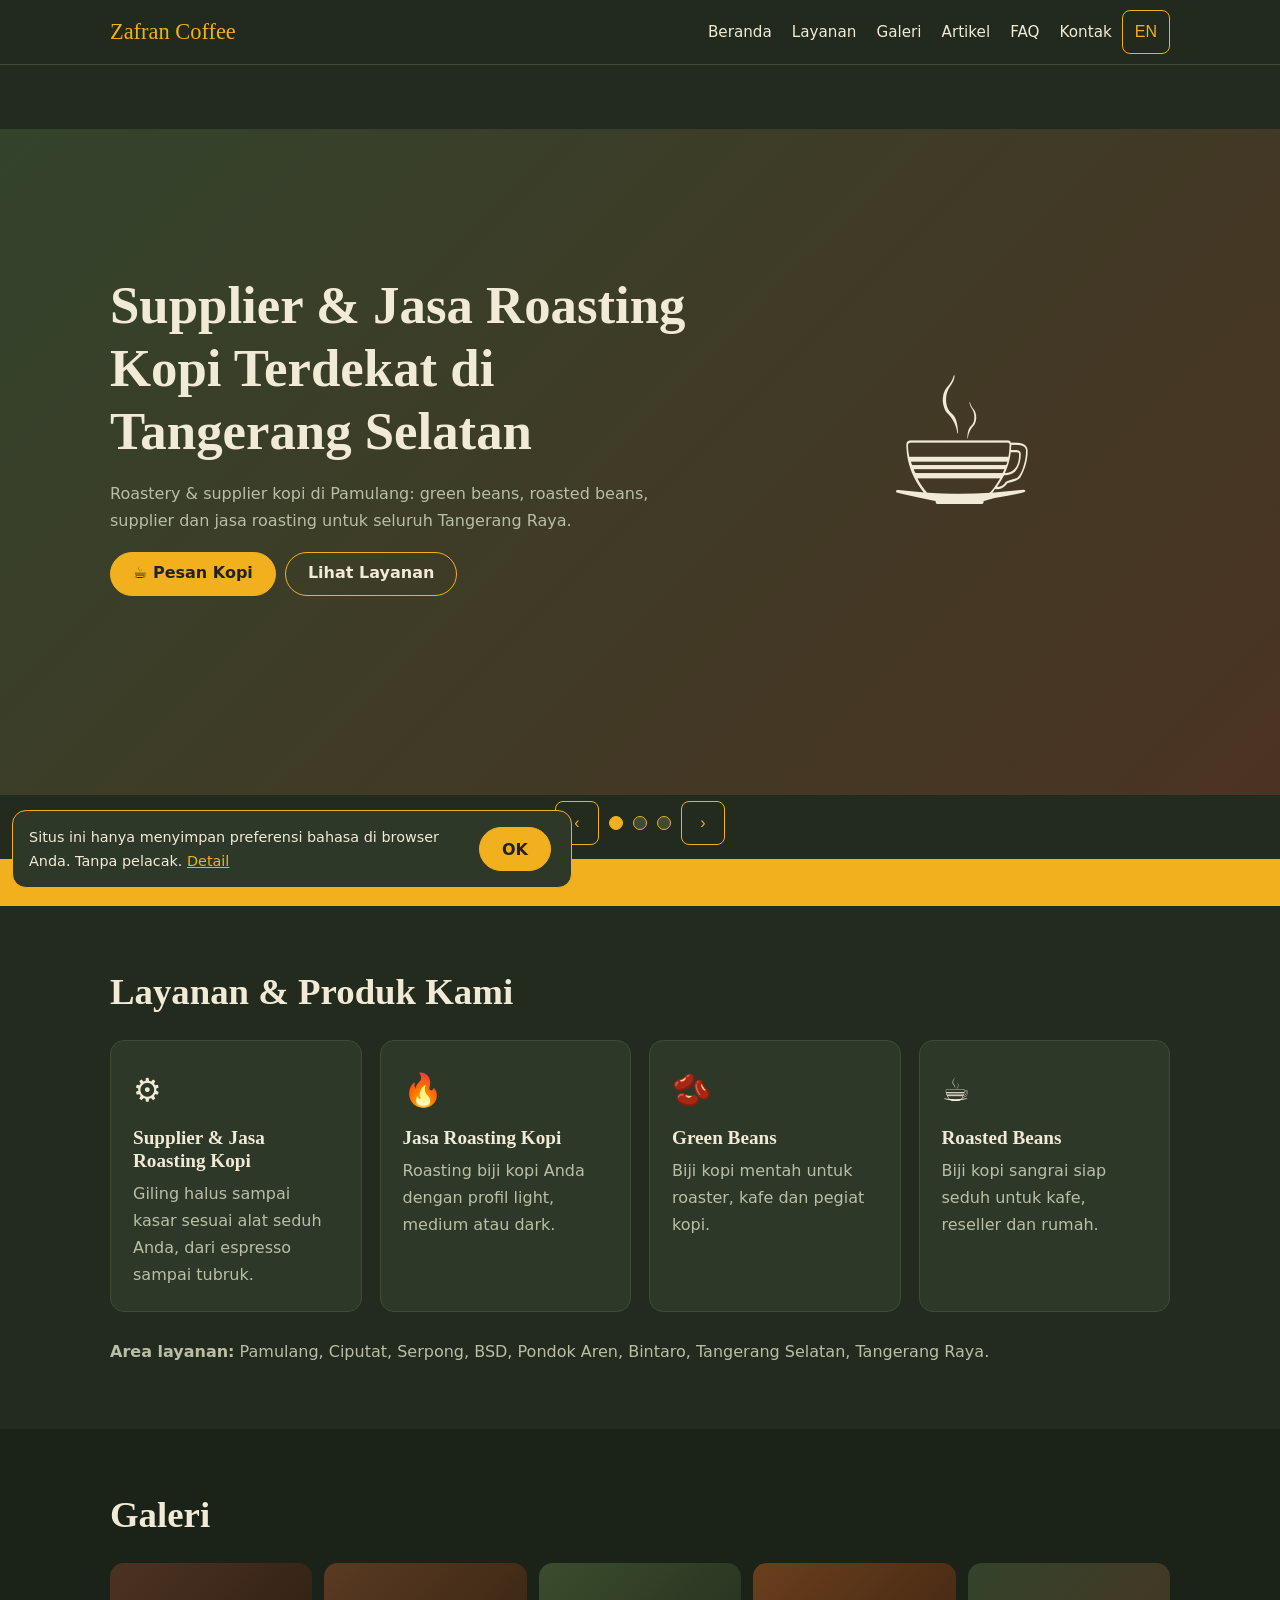
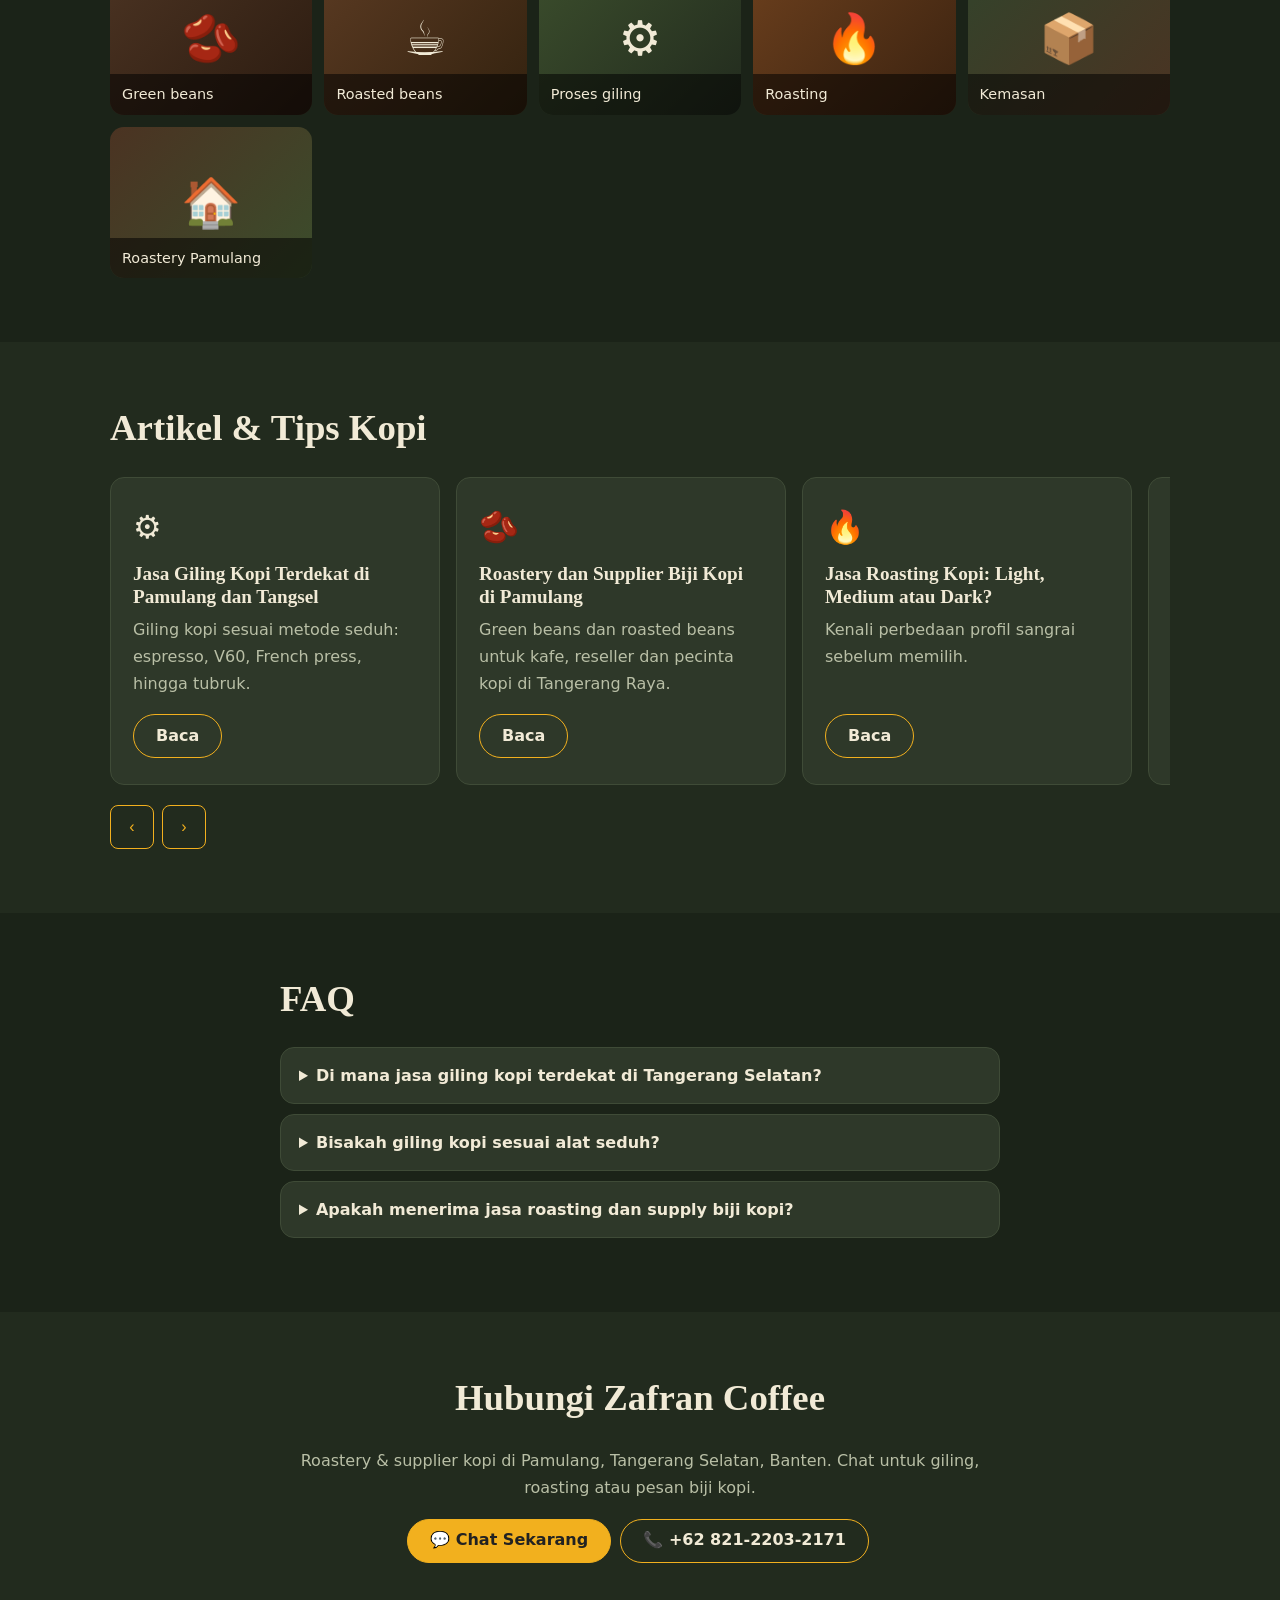
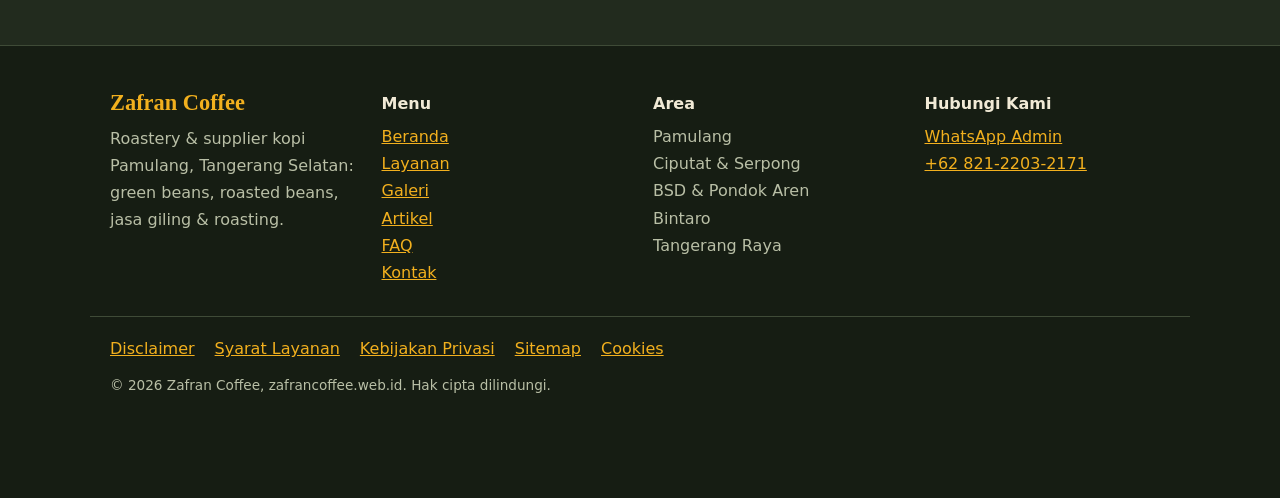
<file: index.html>
<!DOCTYPE html>
<html lang="id">
<head>
<meta charset="utf-8">
<meta name="viewport" content="width=device-width,initial-scale=1">
<title>Supplier & Jasa Roasting Kopi Terdekat Tangerang Selatan | Zafran Coffee, Roastery & Supplier Pamulang</title>
<meta name="description" content="supplier & jasa roasting kopi terdekat di Pamulang, Tangerang Selatan dan Tangerang Raya. Zafran Coffee: roastery & supplier green beans, roasted beans, supplier & jasa roasting dan jasa roasting kopi.">
<meta name="keywords" content="supplier & jasa roasting kopi terdekat, supplier kopi Tangerang Selatan, supplier kopi kopi Pamulang, jasa roasting kopi, supplier green beans, roasted beans, roastery Pamulang, coffee roastery South Tangerang">
<meta name="author" content="Zafran Coffee">
<meta name="robots" content="index,follow,max-image-preview:large">
<link rel="canonical" href="https://zafrancoffee.web.id/">
<link rel="icon" type="image/svg+xml" href="assets/img/favicon.svg">
<meta name="theme-color" content="#222b1e">
<meta property="og:type" content="website">
<meta property="og:url" content="https://zafrancoffee.web.id/">
<meta property="og:title" content="Zafran Coffee | Suppier & Jasa Roasting Kopi Terdekat Pamulang & Tangsel">
<meta property="og:description" content="Roastery & supplier kopi di Pamulang: green beans, roasted beans, supplier kopi dan roasting kopi.">
<meta property="og:locale" content="id_ID">
<meta property="og:locale:alternate" content="en_US">
<meta name="twitter:card" content="summary">
<link rel="stylesheet" href="assets/css/style.css">
<script type="application/ld+json">
{"@context":"https://schema.org","@type":"LocalBusiness","name":"Zafran Coffee","url":"https://zafrancoffee.web.id/","description":"Coffee roastery and supplier in Pamulang, South Tangerang, offering green beans, roasted beans, grinding, and roasting services.","address":{"@type":"PostalAddress","addressLocality":"Pamulang","addressRegion":"Banten","addressCountry":"ID"},"areaServed":["Tangerang Selatan","Pamulang","Ciputat","Serpong","BSD","Pondok Aren","Bintaro","Tangerang"],"telephone":"6282122032171","sameAs":["https://wa.me/6282122032171/"],"makesOffer":[{"@type":"Offer","itemOffered":{"@type":"Service","name":"Supplier dan Jasa roasting kopi"}},{"@type":"Offer","itemOffered":{"@type":"Service","name":"Jasa roasting kopi"}},{"@type":"Offer","itemOffered":{"@type":"Product","name":"Green beans"}},{"@type":"Offer","itemOffered":{"@type":"Product","name":"Roasted beans"}}]}
</script>
<script type="application/ld+json">
{"@context":"https://schema.org","@type":"FAQPage","mainEntity":[{"@type":"Question","name":"Di mana jasa roasting kopi terdekat di Tangerang Selatan?","acceptedAnswer":{"@type":"Answer","text":"Zafran Coffee berada di Pamulang, Tangerang Selatan, dan melayani jasa roasting kopi untuk area Tangerang Raya."}},{"@type":"Question","name":"Apakah bisa roasting kopi sesuai alat seduh?","acceptedAnswer":{"@type":"Answer","text":"Bisa. Sebutkan alat seduh Anda (espresso, V60, French press, tubruk) dan kami roasting sesuai kebutuhan."}},{"@type":"Question","name":"Apakah menerima jasa roasting dan supply biji kopi?","acceptedAnswer":{"@type":"Answer","text":"Ya, kami menerima jasa roasting serta menyediakan green beans dan roasted beans untuk kafe, reseller, dan pecinta kopi."}}]}
</script>
</head>
<body>
<a class="skip" href="#main">Lewati ke konten / Skip to content</a>
<header>
<div class="w nav">
<a class="logo" href="#home">Zafran Coffee</a>
<nav id="nav" aria-label="Menu">
<ul>
<li><a href="#home"><span class="id">Beranda</span><span class="en">Home</span></a></li>
<li><a href="#layanan"><span class="id">Layanan</span><span class="en">Services</span></a></li>
<li><a href="#galeri"><span class="id">Galeri</span><span class="en">Gallery</span></a></li>
<li><a href="#artikel"><span class="id">Artikel</span><span class="en">Articles</span></a></li>
<li><a href="#faq">FAQ</a></li>
<li><a href="#kontak"><span class="id">Kontak</span><span class="en">Contact</span></a></li>
</ul>
</nav>
<button id="lang" type="button" aria-label="Ganti bahasa / Switch language">EN</button>
<button id="burger" type="button" aria-label="Menu" aria-expanded="false">☰</button>
</div>
</header>

<main id="main">
<section class="hero" id="home" aria-roledescription="carousel" aria-label="Zafran Coffee">
<div class="sl on" style="--a:#33432b;--b:#4b3322"><div class="w"><div>
<h1><span class="id">Supplier & Jasa Roasting Kopi Terdekat di Tangerang Selatan</span><span class="en">Nearest Coffee Grinding Service in South Tangerang</span></h1>
<p><span class="id">Roastery & supplier kopi di Pamulang: green beans, roasted beans, supplier dan jasa roasting untuk seluruh Tangerang Raya.</span><span class="en">Coffee roastery & supplier in Pamulang: green beans, roasted beans, grinding and roasting services across Greater Tangerang.</span></p>
<p><a class="btn" data-wa>☕ <span class="id">Pesan Kopi</span><span class="en">Order Grinding</span></a> <a class="btn o" href="#layanan"><span class="id">Lihat Layanan</span><span class="en">See Services</span></a></p>
</div><div class="em" aria-hidden="true">☕</div></div></div>
<div class="sl" style="--a:#4b3322;--b:#2b1b10"><div class="w"><div>
<h2><span class="id">Jasa Roasting Kopi Sesuai Selera</span><span class="en">Coffee Roasting Made to Your Taste</span></h2>
<p><span class="id">Light, medium atau dark roast. Kami sangrai biji kopi dengan profil yang Anda inginkan.</span><span class="en">Light, medium or dark roast. We roast your beans to the profile you want.</span></p>
<p><a class="btn" data-wa>🔥 <span class="id">Tanya Roasting</span><span class="en">Ask About Roasting</span></a></p>
</div><div class="em" aria-hidden="true">🔥</div></div></div>
<div class="sl" style="--a:#3b4d2c;--b:#222b1e"><div class="w"><div>
<h2><span class="id">Supplier Green Beans & Roasted Beans</span><span class="en">Green Beans & Roasted Beans Supplier</span></h2>
<p><span class="id">Untuk kafe, warung kopi, reseller dan penikmat kopi rumahan di Pamulang dan sekitarnya.</span><span class="en">For cafes, coffee stalls, resellers and home brewers in Pamulang and nearby areas.</span></p>
<p><a class="btn" data-wa>🫘 <span class="id">Minta Penawaran</span><span class="en">Request a Quote</span></a></p>
</div><div class="em" aria-hidden="true">🫘</div></div></div>
<div class="ctl"><button id="pv" type="button" aria-label="Sebelumnya / Previous">‹</button><div class="dots"></div><button id="nx" type="button" aria-label="Berikutnya / Next">›</button></div>
</section>

<div class="mq" aria-hidden="true"><div>☕ Supplier & Jasa Roasting Kopi Terdekat &nbsp;•&nbsp; Coffee Roastery Pamulang &nbsp;•&nbsp; Green Beans &nbsp;•&nbsp; Roasted Beans &nbsp;•&nbsp; Jasa Roasting Kopi &nbsp;•&nbsp; Supplier Kopi Tangerang Selatan &nbsp;•&nbsp; Coffee Grinding Service &nbsp;•&nbsp; Supplier Kopi Tangerang Raya &nbsp;•&nbsp; Fresh Roasted Coffee ☕</div></div>

<section id="layanan"><div class="w">
<h2><span class="id">Layanan & Produk Kami</span><span class="en">Our Services & Products</span></h2>
<div class="grid">
<article class="card"><div class="ic">⚙️</div><h3><span class="id">Supplier & Jasa Roasting Kopi</span><span class="en">Coffee Grinding</span></h3><p><span class="id">Giling halus sampai kasar sesuai alat seduh Anda, dari espresso sampai tubruk.</span><span class="en">Fine to coarse, matched to your brewer, from espresso to cowboy coffee.</span></p></article>
<article class="card"><div class="ic">🔥</div><h3><span class="id">Jasa Roasting Kopi</span><span class="en">Coffee Roasting</span></h3><p><span class="id">Roasting biji kopi Anda dengan profil light, medium atau dark.</span><span class="en">We roast your beans light, medium or dark.</span></p></article>
<article class="card"><div class="ic">🫘</div><h3>Green Beans</h3><p><span class="id">Biji kopi mentah untuk roaster, kafe dan pegiat kopi.</span><span class="en">Raw coffee beans for roasters, cafes and enthusiasts.</span></p></article>
<article class="card"><div class="ic">☕</div><h3>Roasted Beans</h3><p><span class="id">Biji kopi sangrai siap seduh untuk kafe, reseller dan rumah.</span><span class="en">Ready-to-brew roasted beans for cafes, resellers and homes.</span></p></article>
</div>
<p class="area"><b><span class="id">Area layanan:</span><span class="en">Service area:</span></b> Pamulang, Ciputat, Serpong, BSD, Pondok Aren, Bintaro, Tangerang Selatan, Tangerang Raya.</p>
</div></section>

<section id="galeri" class="alt"><div class="w">
<h2><span class="id">Galeri</span><span class="en">Gallery</span></h2>
<!-- Ganti isi figure dengan: <img src="assets/img/nama.jpg" alt="deskripsi" loading="lazy"> -->
<div class="gal">
<figure style="--a:#4b3322;--b:#2b1b10">🫘<figcaption>Green beans</figcaption></figure>
<figure style="--a:#5a3a22;--b:#33220f">☕<figcaption>Roasted beans</figcaption></figure>
<figure style="--a:#3b4d2c;--b:#222b1e">⚙️<figcaption><span class="id">Proses giling</span><span class="en">Grinding</span></figcaption></figure>
<figure style="--a:#6b3f1d;--b:#3a2210">🔥<figcaption>Roasting</figcaption></figure>
<figure style="--a:#33432b;--b:#4b3322">📦<figcaption><span class="id">Kemasan</span><span class="en">Packaging</span></figcaption></figure>
<figure style="--a:#4b3322;--b:#3b4d2c">🏠<figcaption>Roastery Pamulang</figcaption></figure>
</div></div></section>

<section id="artikel"><div class="w">
<h2><span class="id">Artikel & Tips Kopi</span><span class="en">Coffee Articles & Tips</span></h2>
<div class="track" id="track"></div>
<div class="ctl2"><button id="ap" type="button" aria-label="Sebelumnya / Previous">‹</button><button id="an" type="button" aria-label="Berikutnya / Next">›</button></div>
</div></section>

<section id="faq" class="alt"><div class="w narrow">
<h2>FAQ</h2>
<details><summary><span class="id">Di mana jasa giling kopi terdekat di Tangerang Selatan?</span><span class="en">Where is the nearest coffee grinding service in South Tangerang?</span></summary><p><span class="id">Zafran Coffee berada di Pamulang, Tangerang Selatan, dan melayani jasa giling kopi untuk area Tangerang Raya.</span><span class="en">Zafran Coffee is in Pamulang, South Tangerang, serving grinding for Greater Tangerang.</span></p></details>
<details><summary><span class="id">Bisakah giling kopi sesuai alat seduh?</span><span class="en">Can you grind to match my brewer?</span></summary><p><span class="id">Bisa. Sebutkan alat seduh Anda (espresso, V60, French press, tubruk) dan kami giling sesuai kebutuhan.</span><span class="en">Yes. Tell us your brewer (espresso, V60, French press, cowboy coffee) and we grind accordingly.</span></p></details>
<details><summary><span class="id">Apakah menerima jasa roasting dan supply biji kopi?</span><span class="en">Do you offer roasting and bean supply?</span></summary><p><span class="id">Ya, kami menerima jasa roasting serta menyediakan green beans dan roasted beans.</span><span class="en">Yes, we offer roasting plus green beans and roasted beans.</span></p></details>
</div></section>

<section id="kontak"><div class="w narrow ct">
<h2><span class="id">Hubungi Zafran Coffee</span><span class="en">Contact Zafran Coffee</span></h2>
<p><span class="id">Roastery & supplier kopi di Pamulang, Tangerang Selatan, Banten. Chat untuk giling, roasting atau pesan biji kopi.</span><span class="en">Coffee roastery & supplier in Pamulang, South Tangerang, Banten. Message us for grinding, roasting or bean orders.</span></p>
<p><a class="btn" data-wa>💬 <span class="id">Chat Sekarang</span><span class="en">Chat Now</span></a> <a class="btn o" data-wa>📞 <span data-wan></span></a></p>
</div></section>
</main>

<footer>
<div class="w fg">
<div><b class="logo">Zafran Coffee</b><p><span class="id">Roastery & supplier kopi Pamulang, Tangerang Selatan: green beans, roasted beans, jasa giling & roasting.</span><span class="en">Coffee roastery & supplier in Pamulang, South Tangerang: green beans, roasted beans, grinding & roasting.</span></p></div>
<div><b><span class="id">Menu</span><span class="en">Menu</span></b><ul><li><a href="#home"><span class="id">Beranda</span><span class="en">Home</span></a></li><li><a href="#layanan"><span class="id">Layanan</span><span class="en">Services</span></a></li><li><a href="#galeri"><span class="id">Galeri</span><span class="en">Gallery</span></a></li><li><a href="#artikel"><span class="id">Artikel</span><span class="en">Articles</span></a></li><li><a href="#faq">FAQ</a></li><li><a href="#kontak"><span class="id">Kontak</span><span class="en">Contact</span></a></li></ul></div>
<div><b><span class="id">Area</span><span class="en">Area</span></b><ul><li>Pamulang</li><li>Ciputat & Serpong</li><li>BSD & Pondok Aren</li><li>Bintaro</li><li>Tangerang Raya</li></ul></div>
<div><b><span class="id">Hubungi Kami</span><span class="en">Contact Us</span></b><ul><li><a data-wa>WhatsApp Admin</a></li><li><a data-wa><span data-wan></span></a></li></ul></div>
</div>
<div class="w legal">
<a href="#" data-d="d-disc">Disclaimer</a><a href="#" data-d="d-tos"><span class="id">Syarat Layanan</span><span class="en">Terms of Service</span></a><a href="#" data-d="d-priv"><span class="id">Kebijakan Privasi</span><span class="en">Privacy Policy</span></a><a href="#" data-d="d-map">Sitemap</a><a href="#" data-d="d-cookie">Cookies</a>
</div>
<p class="w copy">© 2026 Zafran Coffee, zafrancoffee.web.id. <span class="id">Hak cipta dilindungi.</span><span class="en">All rights reserved.</span></p>
</footer>

<dialog id="d-disc"><div><h2>Disclaimer</h2><p><span class="id">Informasi di situs ini bersifat umum dan dapat berubah tanpa pemberitahuan. Ketersediaan produk, jenis kopi, layanan dan harga dikonfirmasi langsung oleh Zafran Coffee. Tips seduh dan penyimpanan adalah panduan umum, bukan jaminan hasil.</span><span class="en">Information on this site is general and may change without notice. Product availability, coffee varieties, services and prices are confirmed directly by Zafran Coffee. Brewing and storage tips are general guidance, not a guarantee of results.</span></p><form method="dialog"><button class="btn">Tutup / Close</button></form></div></dialog>
<dialog id="d-tos"><div><h2><span class="id">Syarat Layanan</span><span class="en">Terms of Service</span></h2><p><span class="id">Dengan menggunakan situs ini Anda menyetujui syarat berikut: konten situs dilindungi hak cipta dan tidak boleh disalin tanpa izin; pemesanan, harga, pembayaran dan pengiriman disepakati langsung dengan Zafran Coffee melalui WhatsApp admin; kami dapat memperbarui situs dan syarat ini sewaktu-waktu.</span><span class="en">By using this site you agree to the following: site content is copyrighted and may not be copied without permission; orders, prices, payment and delivery are agreed directly with Zafran Coffee via WhatsApp admin; we may update the site and these terms at any time.</span></p><form method="dialog"><button class="btn">Tutup / Close</button></form></div></dialog>
<dialog id="d-priv"><div><h2><span class="id">Kebijakan Privasi</span><span class="en">Privacy Policy</span></h2><p><span class="id">Situs ini tidak memiliki formulir pendaftaran dan tidak mengumpulkan data pribadi. Jika Anda menghubungi kami lewat WhatsApp, data Anda diproses oleh WhatsApp sesuai kebijakannya, dan kami hanya memakainya untuk membalas pesan Anda. Kami tidak menjual data Anda kepada pihak ketiga.</span><span class="en">This site has no sign-up forms and does not collect personal data. If you contact us via WhatsApp, your data is handled by WhatsApp under its own policy, and we only use it to reply to you. We do not sell your data to third parties.</span></p><form method="dialog"><button class="btn">Tutup / Close</button></form></div></dialog>
<dialog id="d-cookie"><div><h2>Cookies</h2><p><span class="id">Situs ini hanya menyimpan data kecil di browser Anda (localStorage) untuk mengingat pilihan bahasa dan persetujuan notifikasi ini. Tidak ada cookie iklan atau pelacak. Anda dapat menghapusnya kapan saja lewat pengaturan browser.</span><span class="en">This site only stores small data in your browser (localStorage) to remember your language choice and this notice. No advertising or tracking cookies are used. You can clear it anytime in your browser settings.</span></p><form method="dialog"><button class="btn">Tutup / Close</button></form></div></dialog>
<dialog id="d-map"><div><h2>Sitemap</h2><ul class="sm"><li><a href="#home"><span class="id">Beranda</span><span class="en">Home</span></a></li><li><a href="#layanan"><span class="id">Layanan & Produk</span><span class="en">Services & Products</span></a></li><li><a href="#galeri"><span class="id">Galeri</span><span class="en">Gallery</span></a></li><li><a href="#artikel"><span class="id">Artikel & Tips Kopi</span><span class="en">Articles & Coffee Tips</span></a></li><li><a href="#faq">FAQ</a></li><li><a href="#kontak"><span class="id">Kontak</span><span class="en">Contact</span></a></li><li><a href="sitemap.xml">sitemap.xml</a></li></ul><form method="dialog"><button class="btn">Tutup / Close</button></form></div></dialog>
<dialog id="d-art"><div><h2 id="at"></h2><div id="ab"></div><form method="dialog"><button class="btn">Tutup / Close</button></form></div></dialog>

<div id="ck" hidden role="region" aria-label="Cookies"><p><span class="id">Situs ini hanya menyimpan preferensi bahasa di browser Anda. Tanpa pelacak.</span><span class="en">This site only stores your language preference in your browser. No trackers.</span> <a href="#" data-d="d-cookie">Detail</a></p><button class="btn" id="ckok" type="button">OK</button></div>
<script src="assets/js/main.js" defer></script>
</body>
</html>
</file>
<file: assets/css/style.css>
:root{--bg:#222b1e;--card:#2e3829;--ink:#f1ead6;--mu:#b9bfa6;--g:#f2b01e;--ln:#3f4b37;--r:14px}
*{box-sizing:border-box;margin:0}
html{scroll-behavior:smooth;scroll-padding-top:70px;-webkit-text-size-adjust:100%}
body{font:16px/1.7 system-ui,-apple-system,"Segoe UI",Roboto,sans-serif;background:var(--bg);color:var(--ink);overflow-x:clip;overflow-wrap:break-word}
img,svg,video{max-width:100%;height:auto}
h1,h2,h3,.logo{font-family:Georgia,"Times New Roman",serif;line-height:1.2}
h2{font-size:clamp(1.5rem,5vw,2.3rem);margin-bottom:26px}
a{color:var(--g)}[hidden]{display:none!important}
html[lang=id] .en,html[lang=en] .id{display:none!important}
.skip{position:absolute;left:-999px}.skip:focus{left:8px;top:8px;background:var(--g);color:#222;padding:8px;z-index:99}
:focus-visible{outline:3px solid var(--g);outline-offset:2px}
.w{width:100%;max-width:1100px;margin:auto;padding:0 20px}.narrow{max-width:760px}
header{position:sticky;top:0;z-index:50;background:#222b1ef2;backdrop-filter:blur(8px);border-bottom:1px solid var(--ln)}
.nav{display:flex;align-items:center;gap:10px;height:64px}
.logo{font-size:clamp(1.15rem,5vw,1.4rem);color:var(--g);text-decoration:none;margin-right:auto;white-space:nowrap}
nav ul{display:flex;gap:20px;list-style:none;padding:0}nav a{color:var(--ink);text-decoration:none;font-size:.95rem}nav a:hover{color:var(--g)}
.btn{display:inline-block;max-width:100%;min-height:44px;text-align:center;background:var(--g);color:#222;padding:10px 22px;border-radius:99px;font:700 1rem system-ui,sans-serif;text-decoration:none;border:1px solid var(--g);cursor:pointer;margin:4px 4px 4px 0}
.btn.o{background:none;color:var(--ink);border-color:var(--g)}
#lang,#burger,.ctl button,.ctl2 button{background:none;border:1px solid var(--g);color:var(--g);border-radius:8px;padding:6px 12px;min-width:44px;min-height:44px;cursor:pointer;font-size:1rem}
#burger{display:none}
.hero{display:grid;overflow:hidden;position:relative}
.sl{grid-area:1/1;display:flex;align-items:center;min-height:74vh;min-height:74svh;padding:48px 0 84px;opacity:0;visibility:hidden;transition:opacity .7s;background:linear-gradient(135deg,var(--a),var(--b))}
.sl.on{opacity:1;visibility:visible;z-index:1}
.sl .w{display:grid;grid-template-columns:1.5fr 1fr;gap:20px;align-items:center}.sl .w>*{min-width:0}
.sl h1,.sl h2{font-size:clamp(1.7rem,6.5vw,3.3rem);margin-bottom:16px}.sl p{color:var(--mu);margin-bottom:14px;max-width:56ch}
.em{font-size:min(30vw,11rem);text-align:center}
.ctl{position:absolute;z-index:2;bottom:14px;left:0;right:0;display:flex;justify-content:center;align-items:center;gap:10px}
.dots{display:flex;gap:10px}.dots button{width:14px;height:14px;min-width:0;min-height:0;padding:0;border-radius:50%;background:var(--ln);border:1px solid var(--g)}.dots button.on{background:var(--g)}
.mq{background:var(--g);color:#222;overflow:hidden;white-space:nowrap;font-weight:700;padding:10px 0}
.mq div{display:inline-block;padding-left:100%;animation:m 45s linear infinite}@keyframes m{to{transform:translateX(-100%)}}
section{padding:clamp(40px,8vw,64px) 0}.alt{background:#1b2318}
.grid{display:grid;grid-template-columns:repeat(auto-fit,minmax(min(100%,230px),1fr));gap:18px}
.card{background:var(--card);border:1px solid var(--ln);border-radius:var(--r);padding:22px}
.card h3{margin:8px 0;font-size:1.2rem}.card p{color:var(--mu)}.ic{font-size:2rem}
.area{margin-top:26px;color:var(--mu)}
.gal{display:grid;grid-template-columns:repeat(auto-fit,minmax(min(100%,200px),1fr));gap:12px}
.gal figure{position:relative;aspect-ratio:4/3;border-radius:var(--r);background:linear-gradient(135deg,var(--a),var(--b));display:grid;place-items:center;font-size:3rem;overflow:hidden}
.gal img{position:absolute;inset:0;width:100%;height:100%;object-fit:cover}
figcaption{position:absolute;bottom:0;left:0;right:0;padding:8px 12px;font-size:.9rem;background:#0008}
.track{display:flex;gap:16px;overflow-x:auto;scroll-snap-type:x mandatory;scrollbar-width:none;padding-bottom:6px}.track::-webkit-scrollbar{display:none}
.track .card{flex:0 0 min(330px,86%);scroll-snap-align:start;display:flex;flex-direction:column;align-items:flex-start}.track .card p{flex:1;margin-bottom:12px}
.ctl2{margin-top:14px;display:flex;gap:8px}
details{background:var(--card);border:1px solid var(--ln);border-radius:var(--r);padding:14px 18px;margin-bottom:10px}summary{cursor:pointer;font-weight:600}details p{color:var(--mu);margin-top:8px}
.ct{text-align:center}.ct p{color:var(--mu);margin-bottom:14px}
footer{background:#161d13;border-top:1px solid var(--ln);padding:44px 0 100px}
.fg{display:grid;grid-template-columns:repeat(auto-fit,minmax(min(100%,190px),1fr));gap:26px}
footer ul{list-style:none;padding:0}footer li{color:var(--mu)}footer p{color:var(--mu);margin-top:8px}footer b{display:block;margin-bottom:6px}
.legal{display:flex;flex-wrap:wrap;gap:8px 20px;margin-top:30px;padding-top:18px;border-top:1px solid var(--ln)}
.copy{margin-top:12px;font-size:.85rem}
dialog{background:var(--card);color:var(--ink);border:1px solid var(--g);border-radius:var(--r);max-width:620px;width:calc(100% - 32px);max-height:85vh;max-height:85dvh;padding:0;margin:auto;overflow:auto}
dialog>div{padding:22px}dialog::backdrop{background:#000a}dialog h2{font-size:1.5rem;margin-bottom:12px}dialog p{color:var(--mu);margin-bottom:16px}.sm{margin:0 0 16px 20px}
#ck{position:fixed;z-index:60;bottom:12px;left:12px;right:12px;max-width:560px;background:var(--card);border:1px solid var(--g);border-radius:var(--r);padding:12px 16px;display:flex;flex-wrap:wrap;gap:8px 12px;align-items:center;font-size:.9rem}#ck p{flex:1 1 220px}
@media(max-width:900px){#burger{display:block}nav{position:absolute;top:64px;left:0;right:0;background:var(--bg);display:none;border-bottom:1px solid var(--ln)}nav.open{display:block}nav ul{flex-direction:column;gap:6px;padding:10px 20px}nav li a{display:block;padding:10px 0}.sl .w{grid-template-columns:1fr}.em{display:none}}
@media(prefers-reduced-motion:reduce){.mq div{animation:none}.sl{transition:none}html{scroll-behavior:auto}}
</file>
